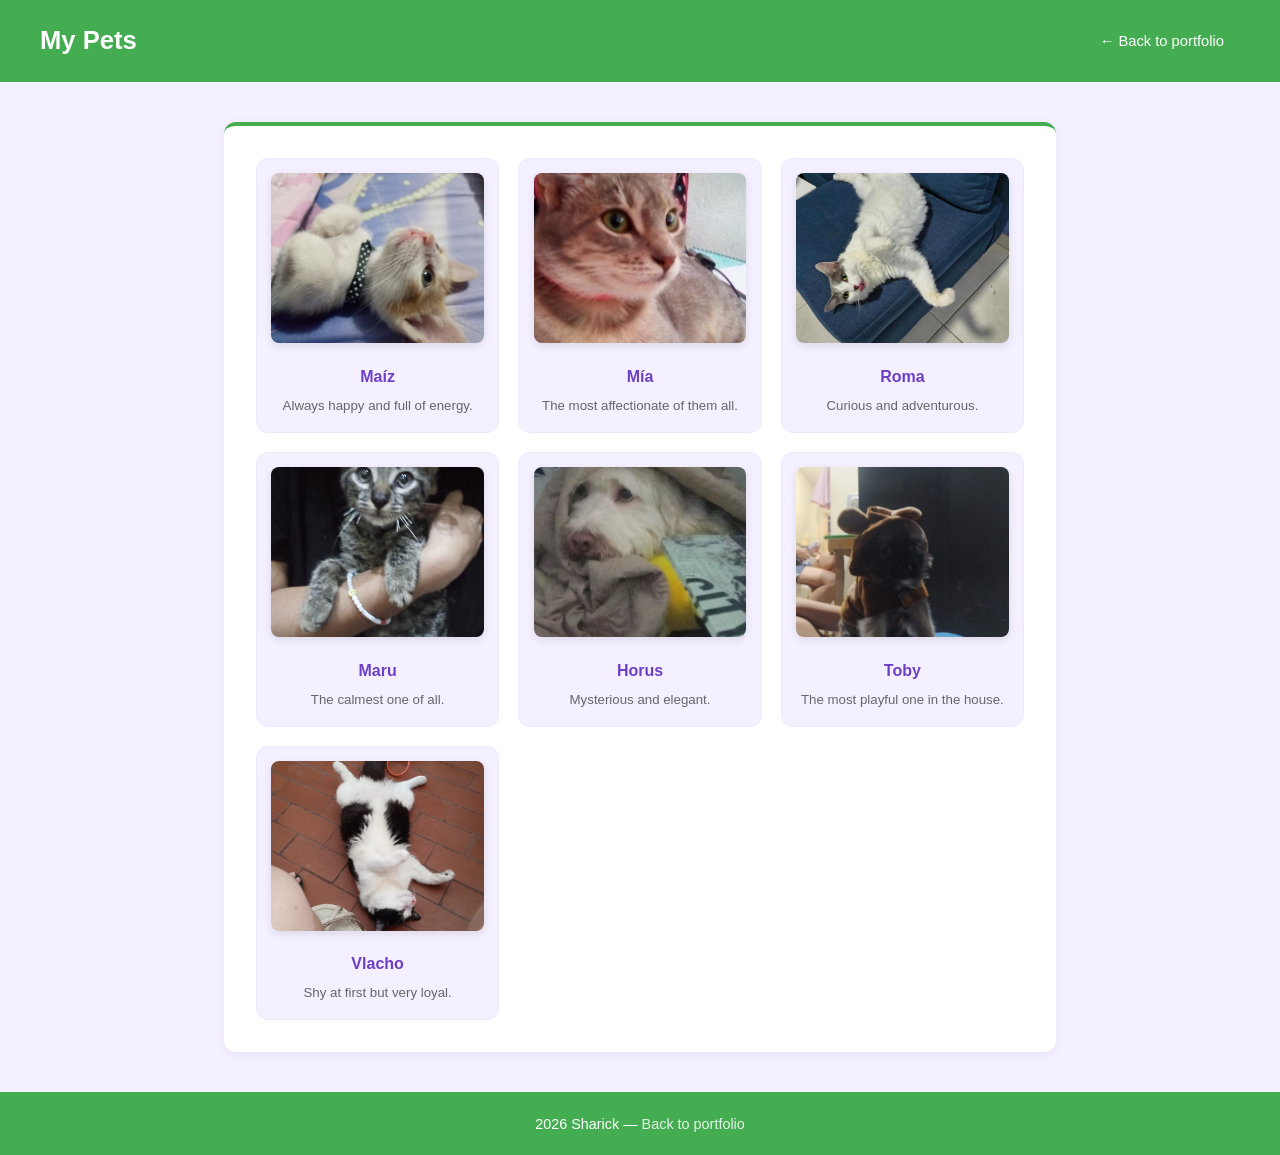
<file: mascotas.html>
<!DOCTYPE html>
<html lang="en">

<head>
    <meta charset="UTF-8">
    <meta name="viewport" content="width=device-width, initial-scale=1.0">
    <meta name="description" content="My favorite pets">
    <title>My Pets - Sharick</title>
    <link rel="stylesheet" href="styles/styles.css">
</head>

<body>


    <header>
        <div class="header-logo">
            <h1>My Pets</h1>
        </div>

        <nav>
            <ul>
                <li><a href="index.html">← Back to portfolio</a></li>
            </ul>
        </nav>
    </header>


    <main>

    
        <section id="gallery">

            <div class="gallery-grid">

                <article class="pet">
                    <img src="imagenes/maiz.jpeg" alt="Photo of Maíz">
                    <h3>Maíz</h3>
                    <p>Always happy and full of energy.</p>
                </article>

                <article class="pet">
                    <img src="imagenes/mia.jpeg" alt="Photo of Mía">
                    <h3>Mía</h3>
                    <p>The most affectionate of them all.</p>
                </article>

                <article class="pet">
                    <img src="imagenes/roma.jpeg" alt="Photo of Roma">
                    <h3>Roma</h3>
                    <p>Curious and adventurous.</p>
                </article>

                <article class="pet">
                    <img src="imagenes/marucho.jpeg" alt="Photo of Maru">
                    <h3>Maru</h3>
                    <p>The calmest one of all.</p>
                </article>

                <article class="pet">
                    <img src="imagenes/horus.jpeg" alt="Photo of Horus">
                    <h3>Horus</h3>
                    <p>Mysterious and elegant.</p>
                </article>

                <article class="pet">
                    <img src="imagenes/Toby.jpeg" alt="Photo of Toby">
                    <h3>Toby</h3>
                    <p>The most playful one in the house.</p>
                </article>

                <article class="pet">
                    <img src="imagenes/vladimir.jpeg" alt="Photo of Vlacho">
                    <h3>Vlacho</h3>
                    <p>Shy at first but very loyal.</p>
                </article>

            </div>
        </section>

    </main>


   
    <footer>
        <p> 2026 Sharick — <a href="index.html">Back to portfolio</a></p>
    </footer>

</body>
</html>
</file>
<file: styles/styles.css>
nav ul li a.link-mascotas,nav ul li a:hover{background-color:rgba(255,255,255,.2)}.btn,nav ul li a{font-size:.92rem}#welcome-message,header{background-color:var(--green);color:var(--white)}#welcome-message,.btn,.header-logo h1,header,nav ul li a{color:var(--white)}.btn,.btn-project,form label{font-weight:600}body,form label{color:var(--text)}.btn,footer{margin-top:1rem}.btn-project,footer a,nav ul li a{text-decoration:none}:root{--green:#45ad51;--green-dark:#35923f;--purple:#6c3fc5;--purple-light:#ede8ff;--background:#f5f0ff;--white:#ffffff;--text:#333333;--text-soft:#666666}*{margin:0;padding:0;box-sizing:border-box}body{font-family:'Segoe UI',Arial,sans-serif;background-color:var(--background);font-size:1rem;line-height:1.7}img{max-width:100%;height:auto}header{padding:1.2rem 2.5rem;display:flex;justify-content:space-between;align-items:center}.header-logo h1{font-size:1.6rem}.header-logo p{font-size:.85rem;color:rgba(255,255,255,.8);margin-top:2px}nav ul{list-style:none;display:flex;gap:.4rem;align-items:center}nav ul li a{font-weight:500;padding:.4rem 1rem;border-radius:20px;transition:background-color .25s}nav ul li a.link-mascotas{border:1px solid rgba(255,255,255,.5)}nav ul li a.link-mascotas:hover{background-color:var(--white);color:var(--green)}main{max-width:880px;margin:2.5rem auto;padding:0 1.5rem}.centered{text-align:center;margin-bottom:1.5rem}section{background-color:var(--white);border-radius:12px;padding:2rem;margin-bottom:2rem;box-shadow:0 2px 12px rgba(108,63,197,.08);border-top:4px solid var(--green)}section h2{font-size:1.3rem;color:var(--purple);margin-bottom:1rem;padding-bottom:.5rem;border-bottom:1px solid var(--purple-light)}section p{color:var(--text-soft);font-size:.97rem}.btn{display:inline-block;padding:.65rem 1.4rem;background-color:var(--purple);border:none;border-radius:20px;cursor:pointer;transition:background-color .25s,transform .15s}.btn:hover{background-color:#5530a8;transform:translateY(-2px)}#welcome-message{display:none;text-align:center;padding:1rem 1.5rem;margin-bottom:1rem;border-radius:10px;font-size:1rem}.gallery-grid,.projects-grid{display:grid;grid-template-columns:repeat(3,1fr);gap:1.2rem}.project-card{background-color:var(--background);border:1.5px solid var(--purple-light);border-radius:12px;padding:1.3rem;display:flex;flex-direction:column;gap:.6rem;transition:transform .2s,box-shadow .2s}.btn-project,footer{background-color:var(--green);text-align:center;color:var(--white)}.pet:hover,.project-card:hover{transform:translateY(-4px);box-shadow:0 6px 18px rgba(108,63,197,.12)}.project-card h3{font-size:1rem;color:var(--purple)}.project-card p{font-size:.88rem;color:var(--text-soft);flex-grow:1}.btn-project{display:inline-block;padding:.45rem 1rem;border-radius:20px;font-size:.85rem;transition:background-color .25s}.btn-project:hover{background-color:var(--green-dark)}form{display:flex;flex-direction:column;gap:.5rem}form label{font-size:.9rem}form input,form textarea{padding:.7rem 1rem;border:1.5px solid #ddd;border-radius:8px;font-size:.95rem;font-family:inherit;background-color:#fafafa;transition:border-color .25s}form input:focus,form textarea:focus{outline:0;border-color:var(--purple)}.pet{background-color:var(--background);border:1.5px solid var(--purple-light);border-radius:12px;padding:.9rem;text-align:center;transition:transform .2s,box-shadow .2s}.pet img{width:100%;height:170px;object-fit:cover;border-radius:8px;margin-bottom:.7rem;box-shadow:0 3px 8px rgba(0,0,0,.1)}.pet h3{font-size:1rem;color:var(--purple);margin-bottom:.3rem}.pet p{font-size:.83rem;color:var(--text-soft)}footer{padding:1.2rem;font-size:.9rem}footer a{color:rgba(255,255,255,.85)}footer a:hover{color:var(--white);text-decoration:underline}@media (max-width:768px){.projects-grid{grid-template-columns:repeat(2,1fr)}.gallery-grid{grid-template-columns:repeat(3,1fr)}}@media (max-width:480px){header{flex-direction:column;text-align:center;gap:1rem;padding:1.2rem 1rem}nav ul{flex-direction:column;gap:.4rem}.header-logo h1{font-size:1.3rem}.projects-grid{grid-template-columns:1fr}.gallery-grid{grid-template-columns:repeat(2,1fr)}}
</file>
